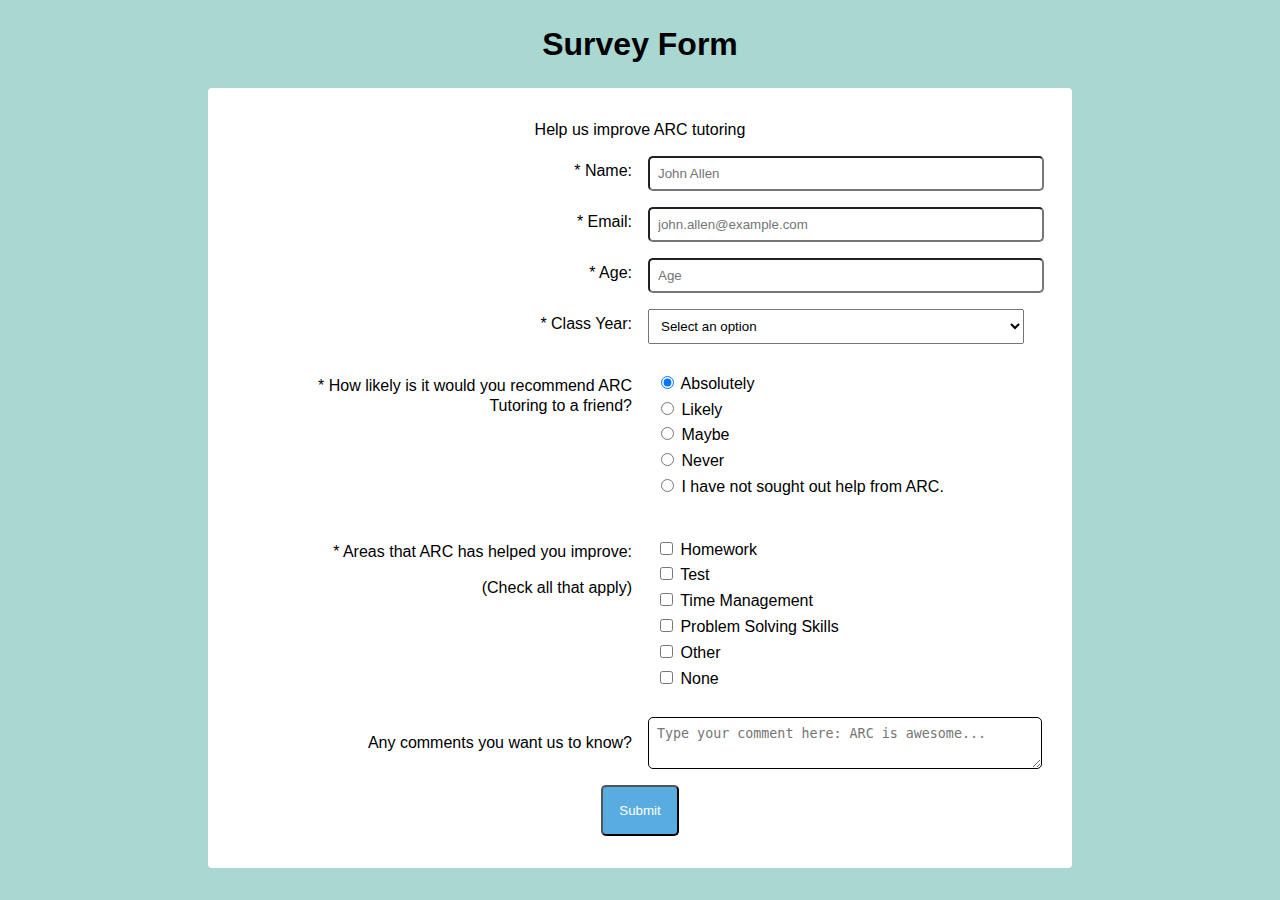
<file: survey.html>
<!DOCTYPE html>
<html lang="en">

<head>
    <meta charset="UTF-8">
    <meta name="viewport" content="width=device-width, initial-scale=1.0">
    <meta http-equiv="X-UA-Compatible" content="ie=edge">
    <title>Survey</title>
    <link rel="stylesheet" href="css/survey.css">
</head>

<body>
    <main>
        <h1 id="title" class="center">Survey Form</h1>

        <form method="POST" action="" id="survey-form" class="grid-container">
            <p id="description" class="center">Help us improve ARC tutoring</p>

            <div class="row">
                <label for="name" id="name-label" class="left">* Name:</label>
                <input type="text" name="name" id="name" placeholder="John Allen" class="right" required>
            </div>
    
            <div class="row">
                <label for="email" class="left" id="email-label">* Email:</label>
                <input type="email" id="email" name="name" placeholder="john.allen@example.com" required class="right">
            </div>
    
            <div class="row">
                <label for="age" class="left" id="number-label">* Age:</label>
                <input type="number" min="1" max="80" id="number" placeholder="Age" required name="age" class="right">
            </div>
    
            <div class="row">
                <label for="class" class="left">* Class Year:</label>
                <select required name="class" id="dropdown" class="right">
                    <option disabled selected>Select an option</option>
                    <option value="2019">2019</option>
                    <option value="2020">2020</option>
                    <option value="2021">2021</option>
                    <option value="2022">2022</option>
                    <option value="none">Not Applicable</option>
                </select>
            </div>
    
            <div class="row">
                <p class="left">* How likely is it would you recommend ARC Tutoring to a friend?
                </p>
    
                <div class="right">
                    <label>
                        <input type="radio" name="rec" value="1" checked>  Absolutely
                    </label>
                    <label>
                        <input type="radio" value="2" name="rec">  Likely
                    </label>
                    <label>
                        <input type="radio" value="3" name="rec">  Maybe
                    </label>
                    <label>
                        <input type="radio" value="4" name="rec">  Never
                    </label>
                    <label>
                        <input type="radio" value="5" name="rec">  I have not sought out help from ARC.
                    </label>
                </div>
            </div>
    
            <div class="row">
                <div class="left">
                    <p>* Areas that ARC has helped you improve:</p>
                    <p>(Check all that apply)</p>
                </div>
    
                <div class="right">
                    <label for="homework">
                        <input id="homework" type="checkbox" name="help" value="homework">  Homework
                    </label>
    
                    <label for="test">
                        <input id="test" type="checkbox" name="help" value="test">  Test
                    </label>
    
                    <label for="time">
                        <input id="time" type="checkbox" name="help" value="timeManagement">  Time Management
                    </label>
    
                    <label for="skill">
                        <input id="skill" type="checkbox" name="help" value="problemSolving">  Problem Solving Skills
                    </label>

                    <label for="other">
                        <input id="other" type="checkbox" name="help" value="Other">  Other
                    </label>

                    <label for="none">
                        <input id="none" type="checkbox" name="help" value="none">  None
                    </label>
                </div>
            </div>
    
            <div class="row">
                <p class="left">Any comments you want us to know?</p>
                <textarea placeholder="Type your comment here: ARC is awesome..." name="comment" id="comment" class="right"></textarea>
            </div>
    
            <button id="submit" type="submit" class="center">Submit</button>
        </form>
    </main>
</body>

</html>
</file>
<file: css/survey.css>
body {
    font-family: 'Raleway', Helvetica, sans-serif;
    background-color: #a9d7d1;
    overflow: scroll;
    line-height: 1.25;
}

.center {
    text-align: center;
    left: 0;
    right: 0;
    margin: 0 auto;
}

#title {
    margin: 1.5rem auto;
}

button {
    display: block;
    background-color: #59ace0;
    padding: 1rem;
    border-radius: 5px;
    color: white;
}

button:hover {
    cursor: pointer;
}

form {
    position: relative;
    margin: 0 auto;
    background-color: white;
    color: black;
    width: 80%;
    max-width: 800px;
    border-radius: 0.25rem;
    padding: 2rem;
}

.row {
    margin: 1rem 1rem;
    display: grid; 
    grid-template-columns: 1fr 1fr;
    grid-template-areas: "left right";
    grid-column-gap: 1rem;
}

label {
    display: block;
    width: 100%;
    margin: 0.3rem 0;
}

input {
    border-radius: 5px;
}

textarea {
    width: 100%;
    resize: vertical;
    border: 1px solid black;
    border-radius: 5px;
}

.left {
    grid-area: "left";
    text-align: right;
}

.right {
    position: relative;
    grid-area: "right";
    padding: 0.5rem;
    width: 100%;
}

@media only screen and (max-width: 400px) {
    .row {
        margin: 1rem 0;
        grid-template-columns: 1fr 3fr;
    }

    form {
        margin: 1rem auto;
    }
}
</file>
